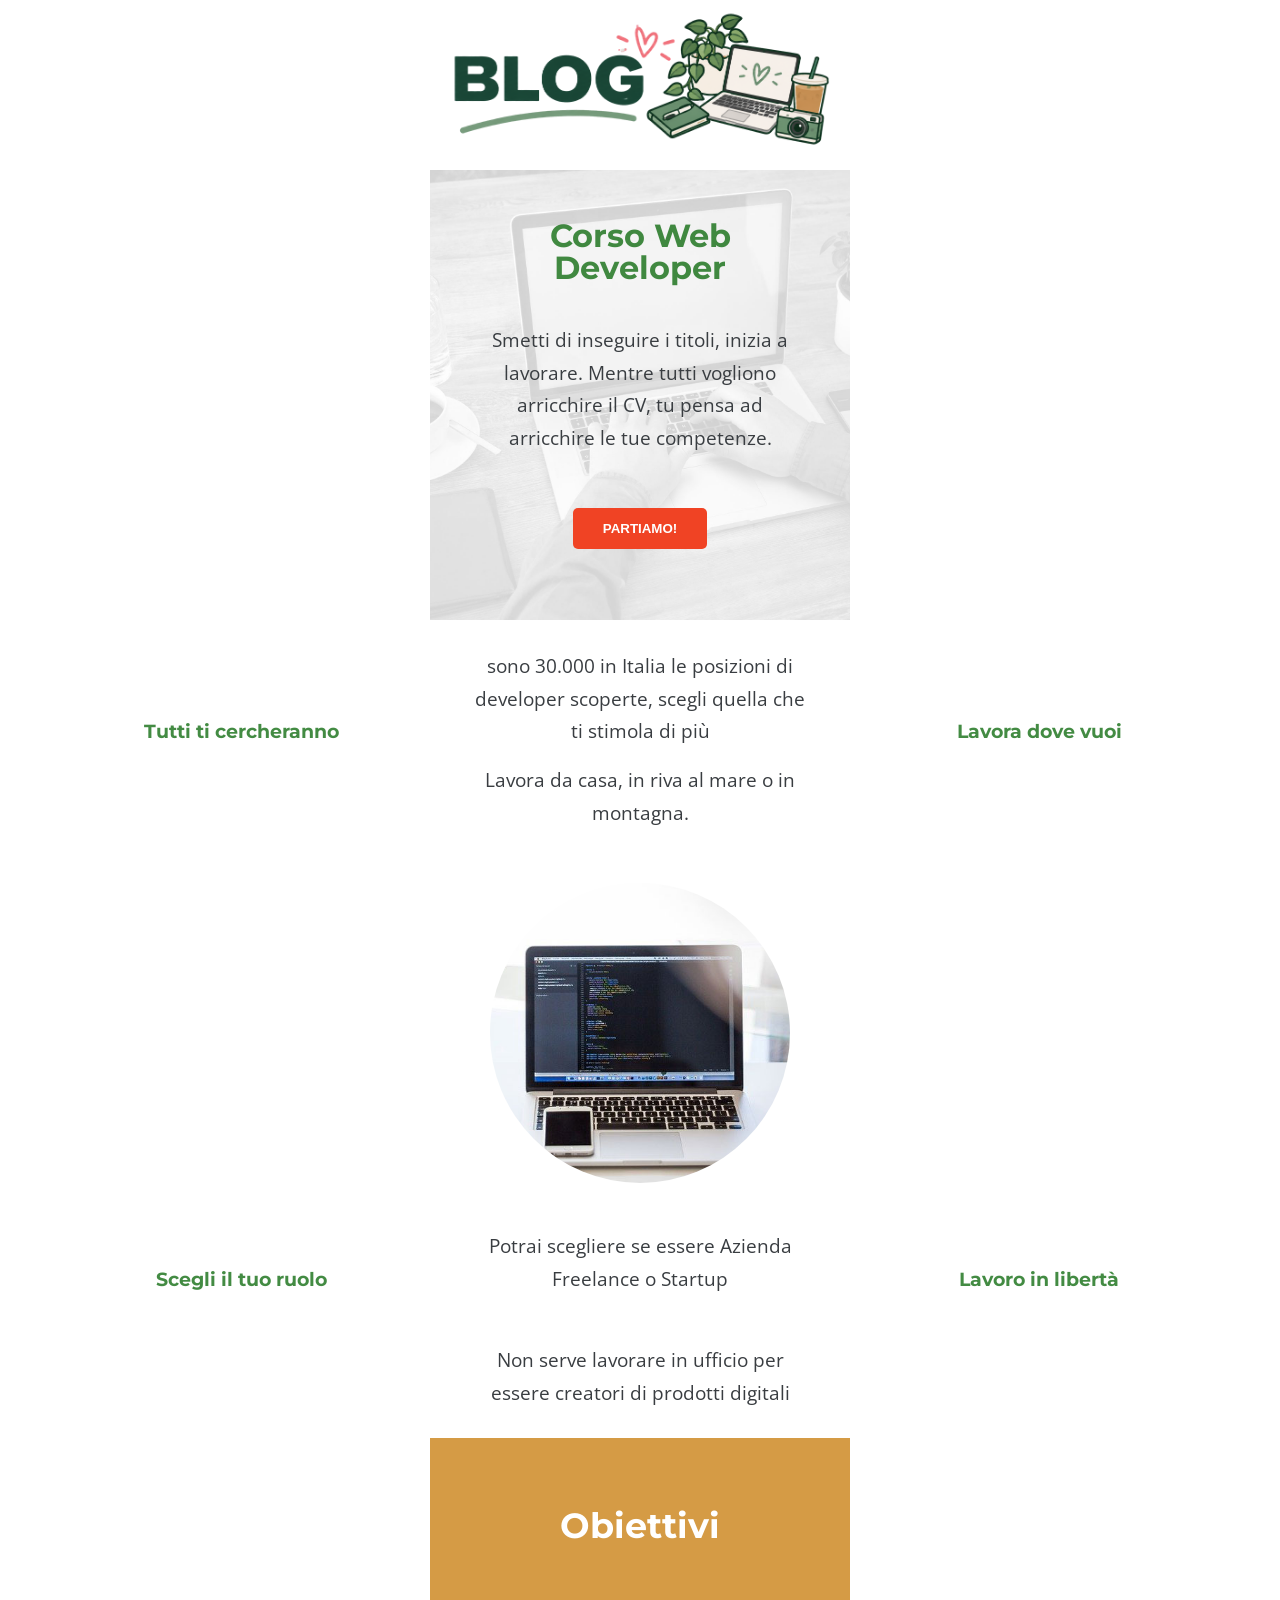
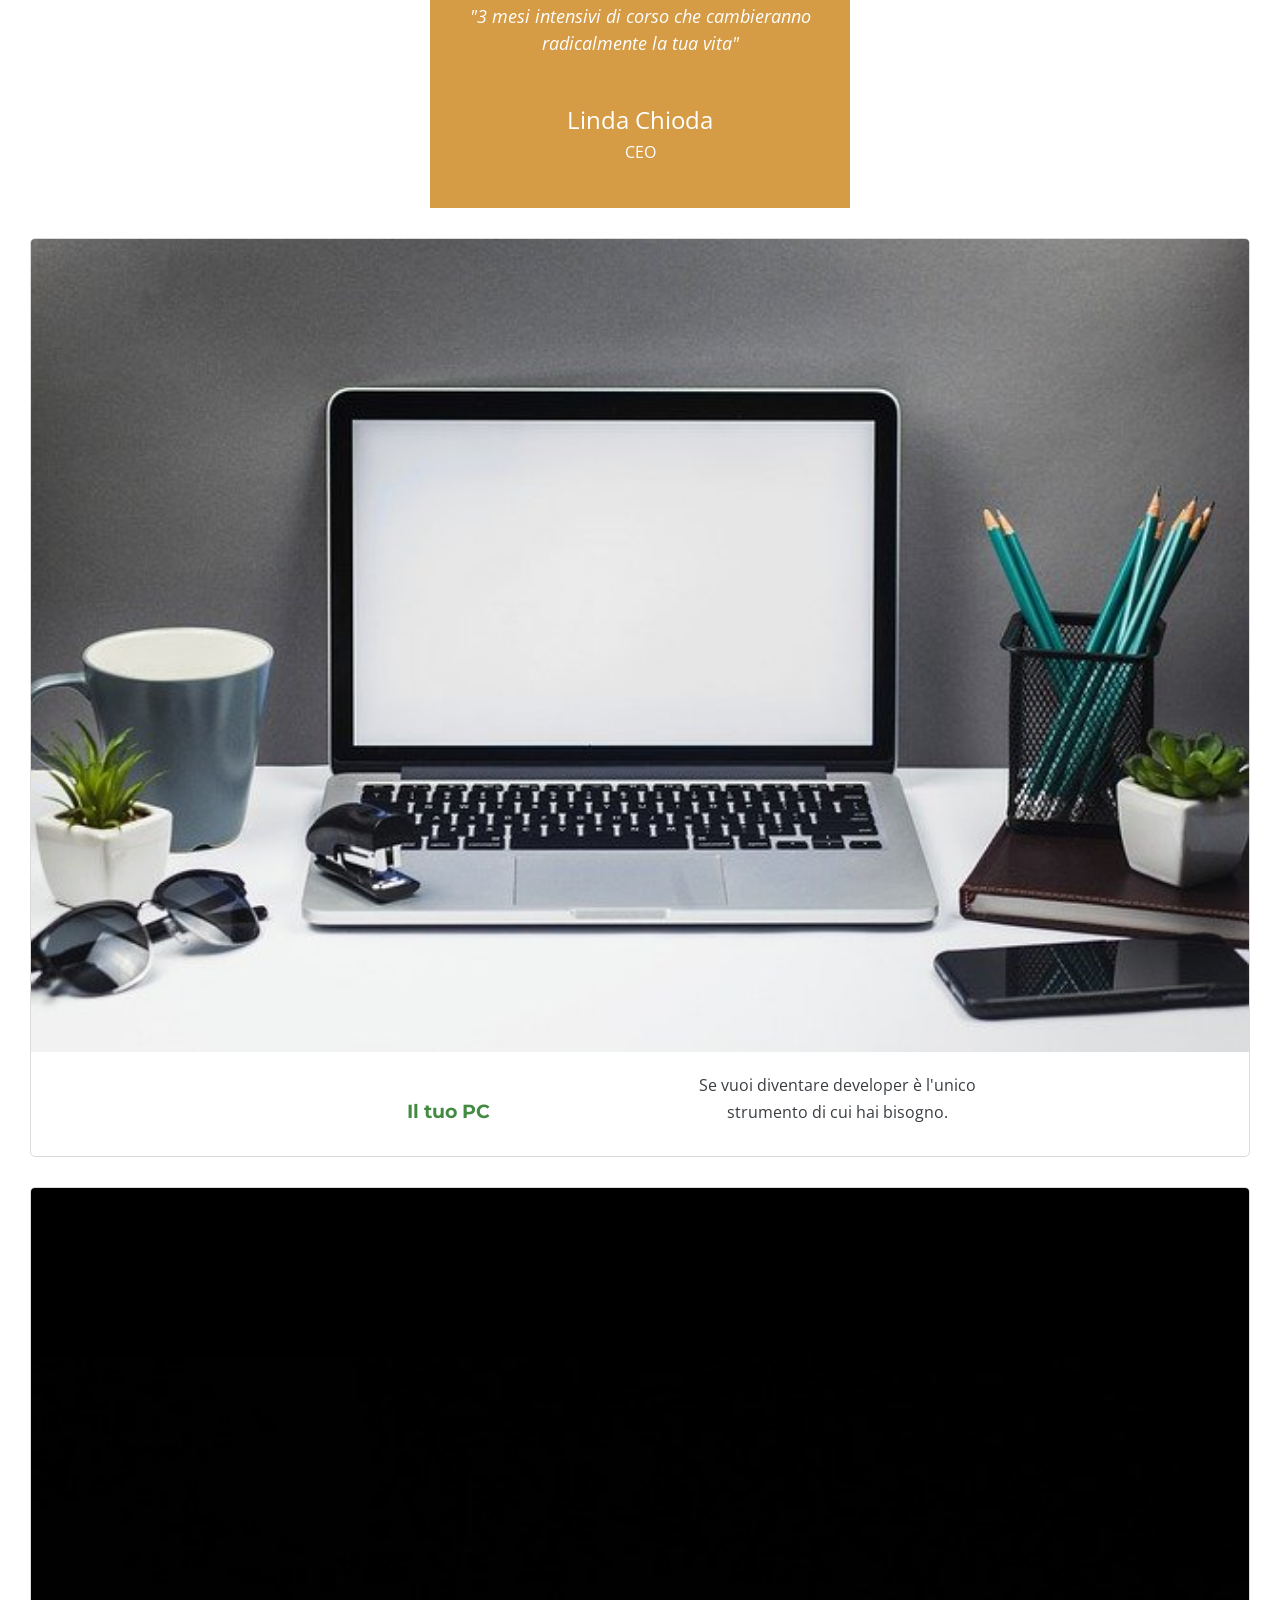
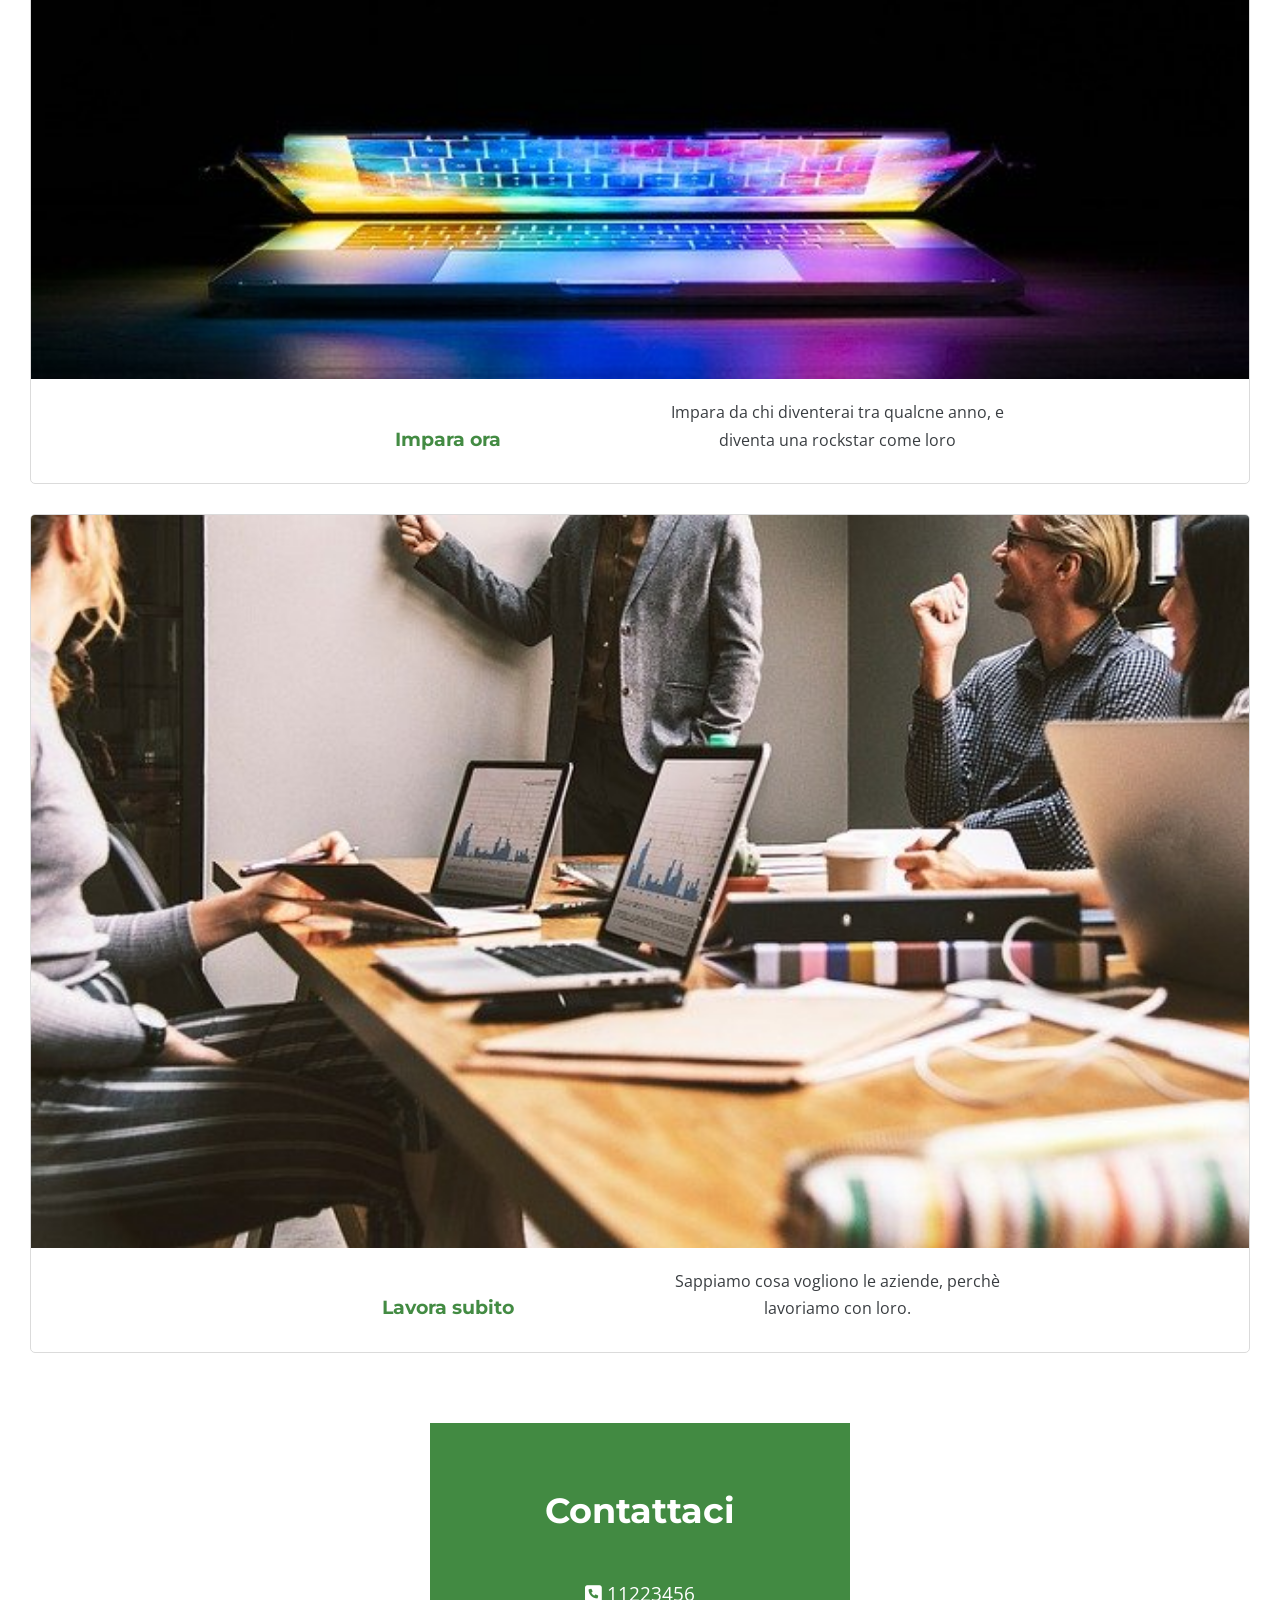
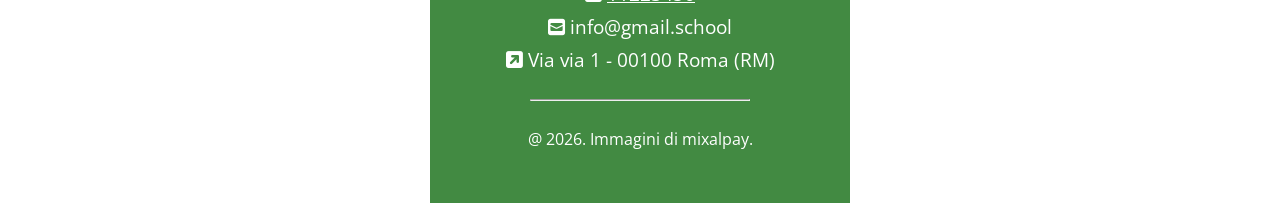
<file: index.html>
<!DOCTYPE html>
<html lang="en">
<head>
    <meta charset="UTF-8">
    <meta name="viewport" content="width=device-width, initial-scale=1.0">
    <title>Corso Web Developer</title>
    <link rel="stylesheet" href="https://cdnjs.cloudflare.com/ajax/libs/font-awesome/6.0.0-beta3/css/all.min.css">
    <link rel="stylesheet" href="reset.css"/>
    <link rel="stylesheet" href="style.css"/>
    <link rel="preconnect" href="https://fonts.gstatic.com" crossorigin>
    <link href="https://fonts.googleapis.com/css2?family=Open+Sans:ital@0;1&display=swap" rel="stylesheet">
    <link rel="preconnect" href="https://fonts.gstatic.com" crossorigin>
    <link href="https://fonts.googleapis.com/css2?family=Montserrat:ital,wght@0,700;1,700&family=Open+Sans:ital@0;1&display=swap" rel="stylesheet">
</head>
<body>
   <header>
    <div class="img1">
    </div>
    <div class="sfondo">
      <h1>Corso Web Developer</h1>
      <p class="div1p">Smetti di inseguire i titoli, inizia a lavorare. Mentre tutti vogliono arricchire il CV, tu pensa ad arricchire le tue competenze.</p>
      <button type="submit">PARTIAMO!</button>
    </div>
   </header> 
   <main>
    <div>
       <h4 class="h41"><strong>Tutti ti cercheranno</strong></h4>
       <p class="p1">sono 30.000 in Italia le posizioni di developer scoperte, scegli quella che ti stimola di più</p>
       <h4 class="h41"><strong>Lavora dove vuoi</strong></h4>
       <p class="p1">Lavora da casa, in riva al mare o in montagna.</p>
    </div>
       <img class="imgcerchio" src="./assets/images/notebook.jpg" alt="computer">
    <div>
       <h4 class="h41"><strong>Scegli il tuo ruolo</strong></h4>
       <p class="p1">Potrai scegliere se essere Azienda Freelance o Startup</p>
       <h4 class="h41"><strong>Lavoro in libertà</strong></h4>
       <p class="p1">Non serve lavorare in ufficio per essere creatori di prodotti digitali</p>
    </div>
    <div class="divrecensioni">
        <h2 class="h2epicode"> Obiettivi</h2>
        <p class="pEpicode">"3 mesi intensivi di corso che cambieranno radicalmente la tua vita"</p>
        <p class="MarioRossi">Linda Chioda</p>
        <p>CEO</p>
    </div>
    <section>
    <div class="divsection1">
        <img class="immagine" src="./assets/images/foto1.jpg">
        <h4 class="h41"><strong>Il tuo PC</strong></h4>
        <p class="p1e2">Se vuoi diventare developer è l'unico strumento di cui hai bisogno.</p>
    </div>
    <div class="divsection1">
        <img class="immagine" src="./assets/images/foto2.jpg">
        <h4 class="h41"><strong>Impara ora</strong></h4>
        <p class="p1e2">Impara da chi diventerai tra qualcne anno, e diventa una rockstar come loro</p>
    </div>
    <div class="divsection1">
        <img class="immagine" src="./assets/images/foto3.jpg"> 
        <h4 class="h41">Lavora subito</h4>
        <p class="p1e2">Sappiamo cosa vogliono le aziende, perchè lavoriamo con loro.</p>
    </div>
    </section>
   </main>
   <footer>
       <h2 class="h2epicode">Contattaci</h2>
     <div class="contattifooter">
       <p><i class="fa-solid fa-square-phone"></i> <a href="tel:(+39)11223456" class="link">11223456</a></p>
       <p><i class="fa-solid fa-square-envelope"></i> <a herf="mailto:info@gmail.school">info@gmail.school</a></p>
       <p><i class="fa-solid fa-square-arrow-up-right"></i> Via via 1 - 00100 Roma (RM)</p>
    </div>
    <hr>
       <p>@ 2026. Immagini di mixalpay.</p>
   </footer>
</body>
</html>
</file>
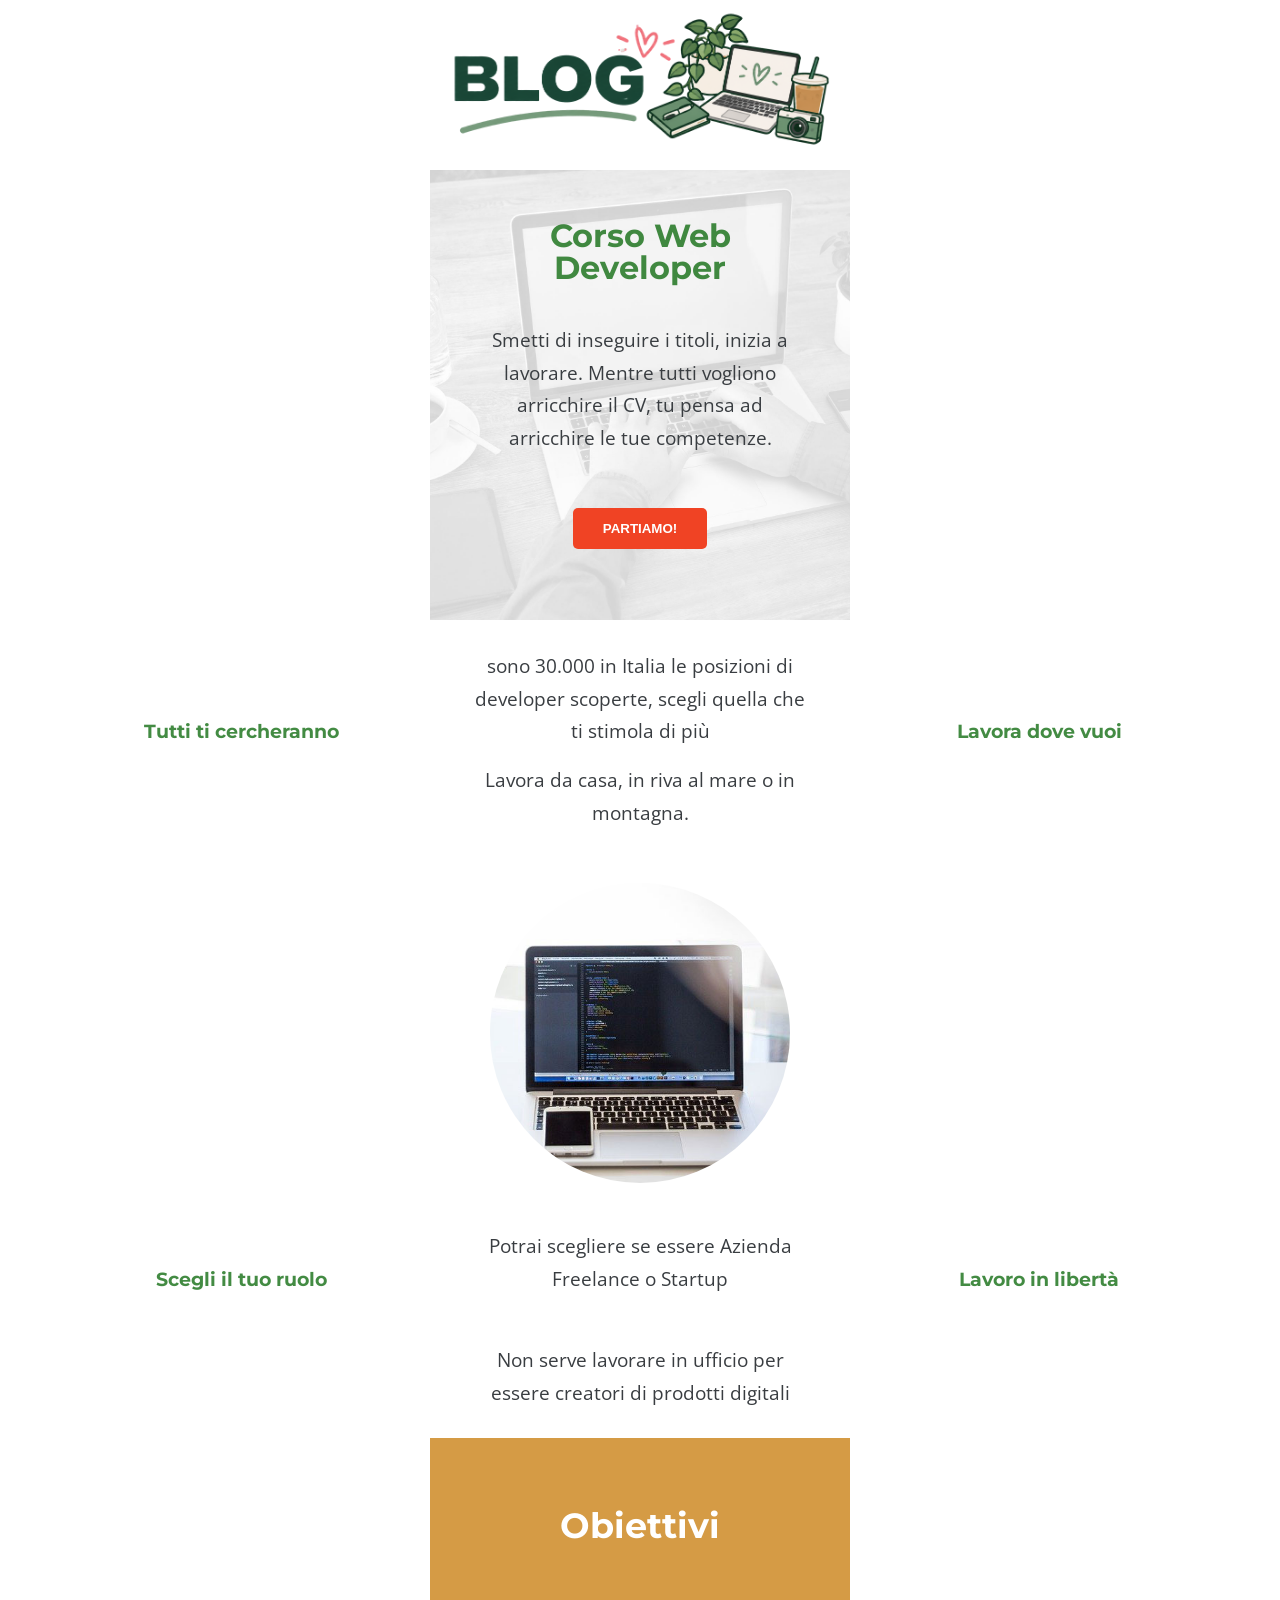
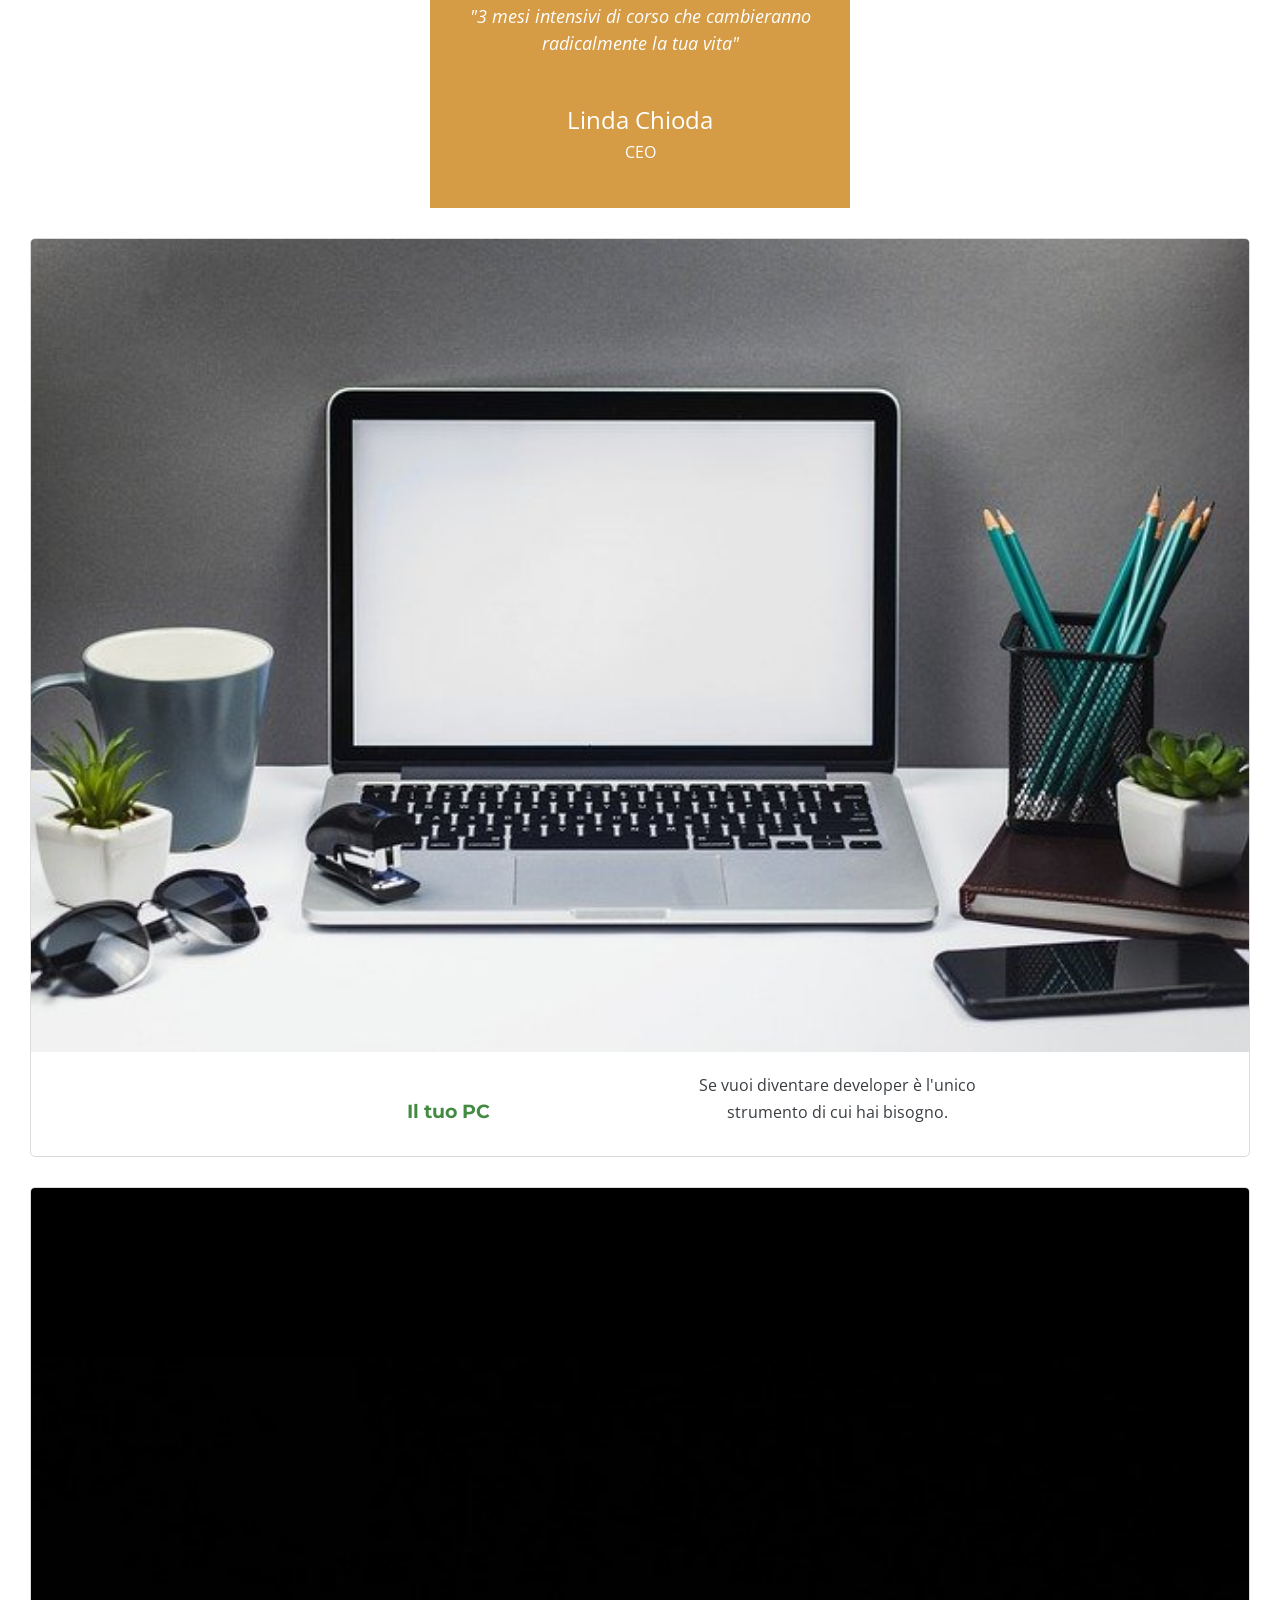
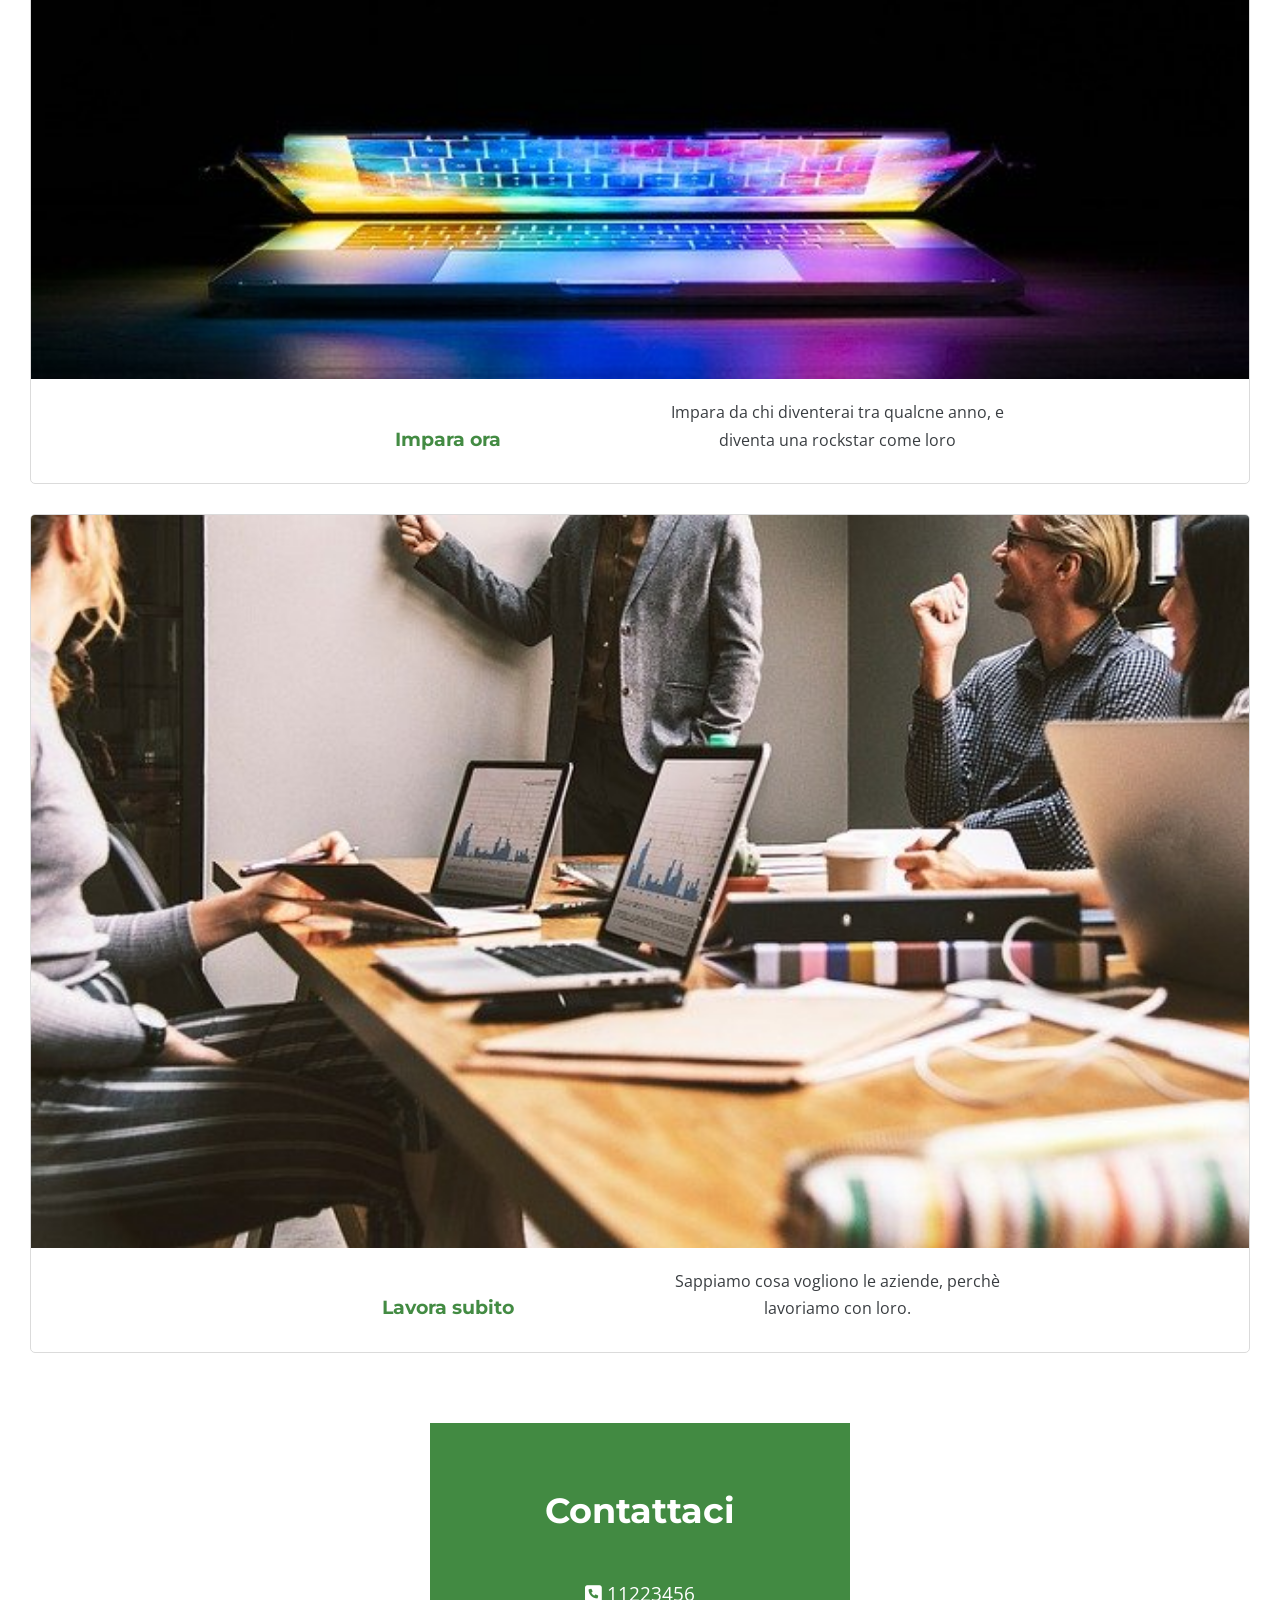
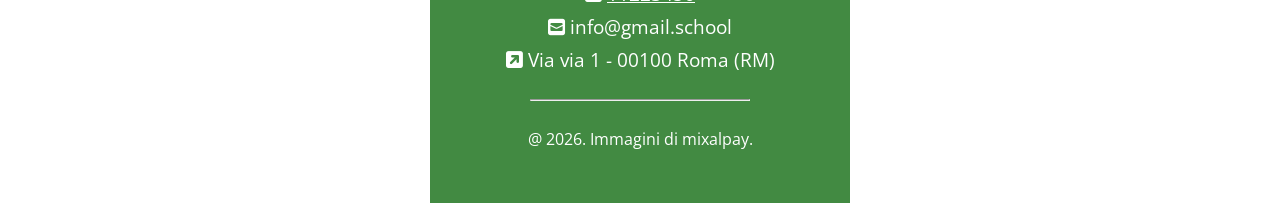
<file: finale1.html>
<!DOCTYPE html>
<html lang="en">
<head>
    <meta charset="UTF-8">
    <meta name="viewport" content="width=device-width, initial-scale=1.0">
    <title>Corso Web Developer</title>
    <link rel="stylesheet" href="https://cdnjs.cloudflare.com/ajax/libs/font-awesome/6.0.0-beta3/css/all.min.css">
    <link rel="stylesheet" href="reset.css"/>
    <link rel="stylesheet" href="style.css"/>
    <link rel="preconnect" href="https://fonts.gstatic.com" crossorigin>
    <link href="https://fonts.googleapis.com/css2?family=Open+Sans:ital@0;1&display=swap" rel="stylesheet">
    <link rel="preconnect" href="https://fonts.gstatic.com" crossorigin>
    <link href="https://fonts.googleapis.com/css2?family=Montserrat:ital,wght@0,700;1,700&family=Open+Sans:ital@0;1&display=swap" rel="stylesheet">
</head>
<body>
   <header>
    <div class="img1">
    </div>
    <div class="sfondo">
      <h1>Corso Web Developer</h1>
      <p class="div1p">Smetti di inseguire i titoli, inizia a lavorare. Mentre tutti vogliono arricchire il CV, tu pensa ad arricchire le tue competenze.</p>
      <button type="submit">PARTIAMO!</button>
    </div>
   </header> 
   <main>
    <div>
       <h4 class="h41"><strong>Tutti ti cercheranno</strong></h4>
       <p class="p1">sono 30.000 in Italia le posizioni di developer scoperte, scegli quella che ti stimola di più</p>
       <h4 class="h41"><strong>Lavora dove vuoi</strong></h4>
       <p class="p1">Lavora da casa, in riva al mare o in montagna.</p>
    </div>
       <img class="imgcerchio" src="./assets/images/notebook.jpg" alt="computer">
    <div>
       <h4 class="h41"><strong>Scegli il tuo ruolo</strong></h4>
       <p class="p1">Potrai scegliere se essere Azienda Freelance o Startup</p>
       <h4 class="h41"><strong>Lavoro in libertà</strong></h4>
       <p class="p1">Non serve lavorare in ufficio per essere creatori di prodotti digitali</p>
    </div>
    <div class="divrecensioni">
        <h2 class="h2epicode"> Obiettivi</h2>
        <p class="pEpicode">"3 mesi intensivi di corso che cambieranno radicalmente la tua vita"</p>
        <p class="MarioRossi">Linda Chioda</p>
        <p>CEO</p>
    </div>
    <section>
    <div class="divsection1">
        <img class="immagine" src="./assets/images/foto1.jpg">
        <h4 class="h41"><strong>Il tuo PC</strong></h4>
        <p class="p1e2">Se vuoi diventare developer è l'unico strumento di cui hai bisogno.</p>
    </div>
    <div class="divsection1">
        <img class="immagine" src="./assets/images/foto2.jpg">
        <h4 class="h41"><strong>Impara ora</strong></h4>
        <p class="p1e2">Impara da chi diventerai tra qualcne anno, e diventa una rockstar come loro</p>
    </div>
    <div class="divsection1">
        <img class="immagine" src="./assets/images/foto3.jpg"> 
        <h4 class="h41">Lavora subito</h4>
        <p class="p1e2">Sappiamo cosa vogliono le aziende, perchè lavoriamo con loro.</p>
    </div>
    </section>
   </main>
   <footer>
       <h2 class="h2epicode">Contattaci</h2>
     <div class="contattifooter">
       <p><i class="fa-solid fa-square-phone"></i> <a href="tel:(+39)11223456" class="link">11223456</a></p>
       <p><i class="fa-solid fa-square-envelope"></i> <a herf="mailto:info@gmail.school">info@gmail.school</a></p>
       <p><i class="fa-solid fa-square-arrow-up-right"></i> Via via 1 - 00100 Roma (RM)</p>
    </div>
    <hr>
       <p>@ 2026. Immagini di mixalpay.</p>
   </footer>
</body>
</html>
</file>
<file: style.css>
body {
    font-family: "Open Sans", sans-serif;
    font-optical-sizing: auto;
    font-weight: 400;
    font-style: normal;
    color:#393d41;
    display:inline-block;
    text-align: center;
}

header {
    text-align: center;
}

footer {
    display: inline-block;
    text-align: center;
    background-color:rgba(1, 98, 1, 0.742);
    color: white;
    height: 380px;
    width: 420px;
    margin-top: 40px;
}

.img1 {
    width: 160px;
    height: 80px;
    padding: 40px 120px;
    margin: 0 auto;
    background-image: url('./assets/images/logo-blog1.png');
    background-size: cover;        /* Scala l'immagine per coprire tutto il div */
    background-position: center;   /* Centra l'immagine */
    background-repeat: no-repeat;  /* Evita che l'immagine si ripeta */
    
}

.sfondo {
    height: 450px;
    width: 420px;
    margin:10px auto;
    background-image: url('./assets/images/banner.jpg');
    background-size: cover;        /* Scala l'immagine per coprire tutto il div */
    background-position: center;   /* Centra l'immagine */
    background-repeat: no-repeat;  /* Evita che l'immagine si ripeta */
}

h1 {
    font-family: "Montserrat", sans-serif;
    font-optical-sizing: auto;
    font-weight: 700;
    font-style: normal;
    font-size: 2em;
    padding: 30px 80px;
    padding-top: 50px;
    color: rgba(1, 98, 1, 0.742);
}

.div1p {
    width: 300px;
    height: 64px;
    text-align: center;
    margin: auto;
    padding: 10px;
    padding-bottom: 40px;
    line-height: 1.7;
    font-size: 1.2em;
}

button {
    margin-top: 80px;
    padding: 13px 30px;
    font-weight: bold;
    background-color: #f04324;
    border: 0;
    border-radius: 5px;
    color: white;
}

.h41{
    font-family: "Montserrat", sans-serif;
    font-optical-sizing: auto;
    font-weight: 700;
    font-style: normal;
    font-size: 1.2em;
    padding-top: 40px;
    color: rgba(1, 98, 1, 0.742);
    width: 390px;
    text-align: center;
    margin: auto;
    display: inline-block; 
}

.p1 {
    width: 340px;
    height: 64px;
    text-align: center;
    margin: auto;
    padding: 30px;
    padding-top: 20px;
    line-height: 1.7;
    font-size: 1.2em;
    display: inline-block; 
}

.imgcerchio {
    width: 300px;
    border-radius: 50%;
    object-fit: cover;
    text-align: center;
    margin: 25px 60px;
}

.divrecensioni {
    width: 420px;
    height: 370px;
    background-color: rgba(198, 120, 3, 0.737);
    color: white;
    display: inline-block;
    text-align: center;
}

.h2epicode {
    font-family: "Montserrat", sans-serif;
    font-optical-sizing: auto;
    font-weight: 700;
    font-style: normal;
    font-size: 2.2em;
    padding: 30px 25px;
    padding-top: 30px;
    margin-top: 40px;
}

.pEpicode {
    font-style: italic;
    margin: 30px;
    line-height: 1.5;
    font-size: 1.1em;
}

.MarioRossi {
    margin-top: 40px;
    font-size: 1.5em;
    line-height: 2;
}

/* PER ALLINEARE IMG DENTO AL DIV*/
.immagine {
    width: 100%;
    height: 100%;
    display: block;          /* toglie gli spazi bianchi sotto l'immagine */
    object-fit: cover; /* fa funzionare il centramento con text-align */
}

.divsection1 {
   background-color: #fdfdfd45;
   padding: 0;
   margin: 30px;      /* centra il contenitore nella pagina */           /* deve essere >= dell'immagine */
   text-align: center;     /* CENTRA il contenuto inline come le immagini */
   overflow: hidden;
   border-radius: 5px;
   border: 1px solid rgb(219, 219, 219);
}

.p1e2 {
    width: 340px;
    height: 64px;
    text-align: center;
    margin: auto;
    padding: 20px;
    padding-top: 20px;
    line-height: 1.7;
    font-size: 1.em;
    display: inline-block; 
}


.contattifooter {
    width: 340px;
    height: 64px;
    text-align: center;
    margin: auto;
    padding: 10px;
    padding-top: 20px;
    line-height: 1.7;
    font-size: 1.2em;
    display: inline-block; 
   
}

.link, .link:visited, .link:hover, .link:active {
    color: white;
}

hr {
    margin: 30px 100px;
}
</file>
